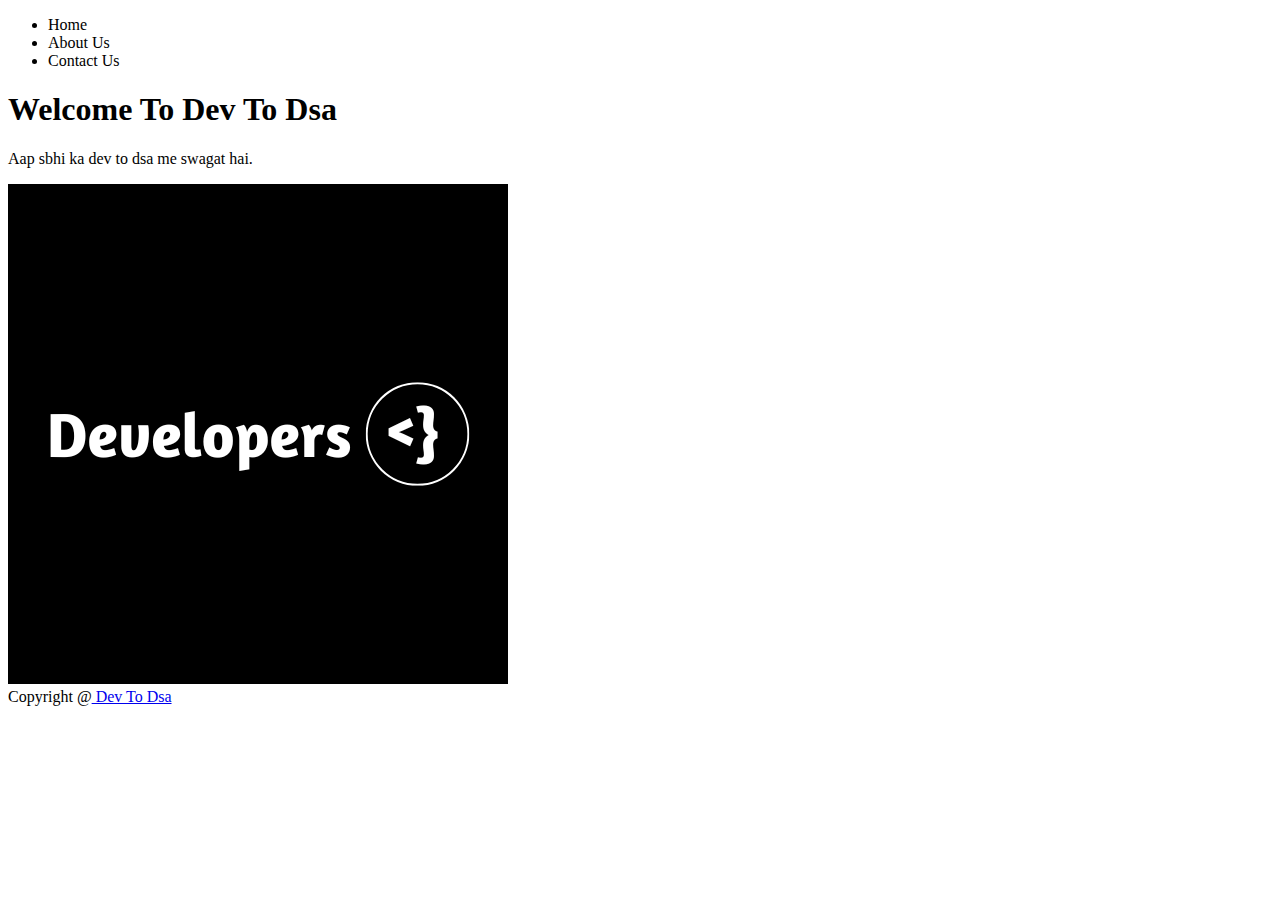
<file: 1.  HTML/index.html>
<!DOCTYPE html>
<html lang="en">
  <head>
    <meta charset="UTF-8" />
    <meta name="viewport" content="width=device-width, initial-scale=1.0" />
    <title>Dev To DSA</title>
  </head>
  <body>
    <nav>
      <ul>
        <li>Home</li>
        <li>About Us</li>
        <li>Contact Us</li>
      </ul>
    </nav>
    <div class="div">
      <h1>Welcome To Dev To Dsa</h1>
      <p>Aap sbhi ka dev to dsa me swagat hai.</p>
      <img src="}.png" alt="" />
    </div>
    <footer>
      Copyright @<a href="https://youtube.com/@devtodsa"> Dev To Dsa </a>
    </footer>
  </body>
</html>
</file>
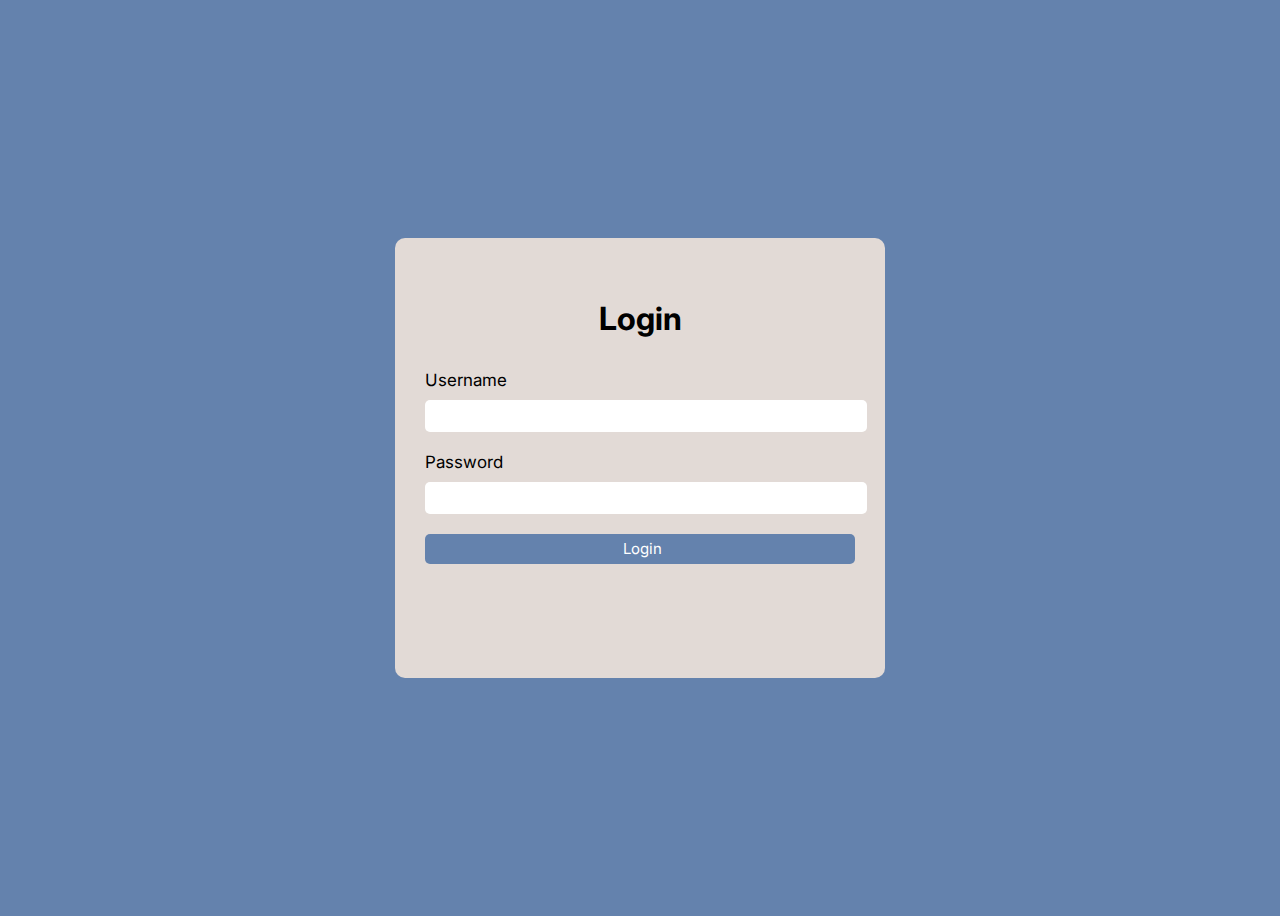
<file: 2. CSS/index.html>
<!DOCTYPE html>
<html lang="en">
  <head>
    <meta charset="UTF-8" />
    <meta name="viewport" content="width=device-width, initial-scale=1.0" />
    <title>Css Basic</title>
    <link rel="stylesheet" href="./style.css" />
  </head>
  <body>
    <div class="container">
      <h1>Login</h1>
      <form action="">
        <div class="itemcontainer">
          <label for="">Username</label>
          <input type="text" required />
        </div>
        <div class="itemcontainer">
          <label for="">Password</label>
          <input type="password" required />
        </div>
        <div class="itemcontainer">
          <input type="submit" value="Login" />
        </div>
      </form>
    </div>
  </body>
</html>
</file>
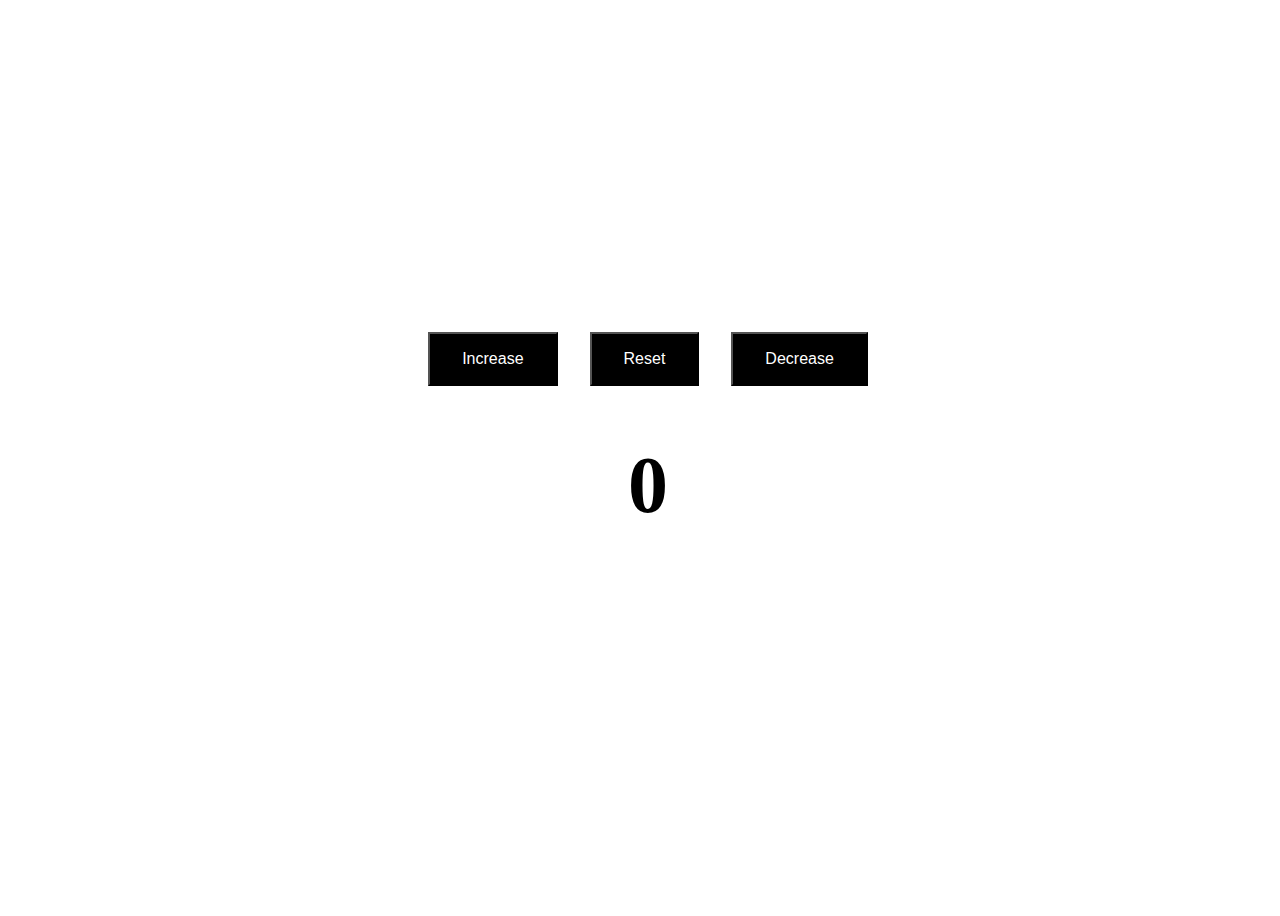
<file: 5. JavaScriptII/index.html>
<!DOCTYPE html>
<html lang="en">
  <head>
    <meta charset="UTF-8" />
    <meta name="viewport" content="width=device-width, initial-scale=1.0" />
    <title>Javascript</title>
    <link rel="stylesheet" href="./style.css" />
  </head>
  <body>
    <div class="container">
      <div class="btnContainer">
        <button id="increase">Increase</button>
        <button id="reset">Reset</button>
        <button id="decrease">Decrease</button>
      </div>
      <div class="count">
        <h1 id="count">0</h1>
      </div>
    </div>
    <script src="./index.js"></script>
  </body>
</html>
</file>
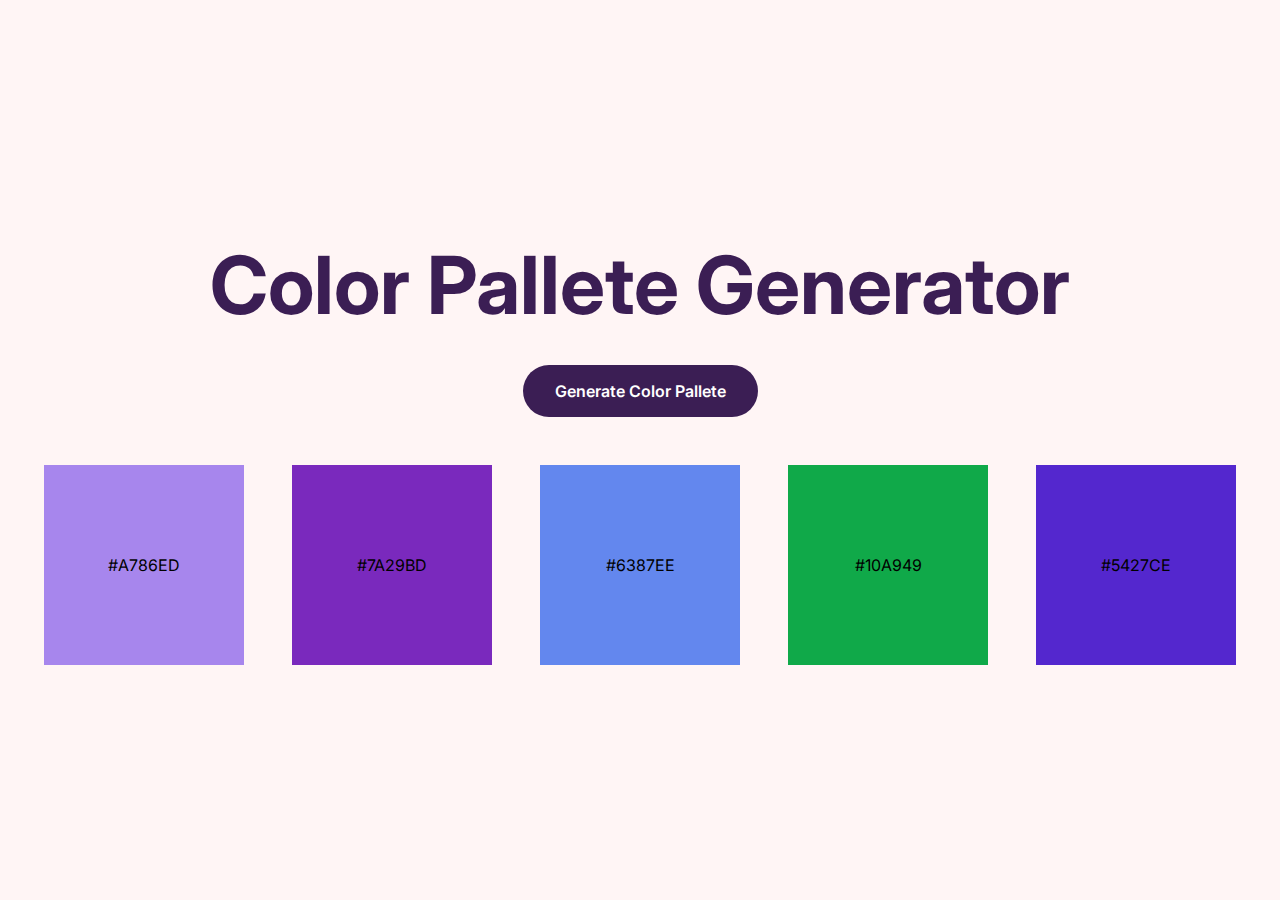
<file: 6. frontendProjects/colorpalleteProject/index.html>
<!DOCTYPE html>
<html lang="en">
  <head>
    <meta charset="UTF-8" />
    <meta name="viewport" content="width=device-width, initial-scale=1.0" />
    <title>Color Pallete Generator</title>
    <link rel="stylesheet" href="./style.css" />
  </head>
  <body>
    <div class="container">
      <h1>Color Pallete Generator</h1>
      <button>Generate Color Pallete</button>
      <div class="colorsContainer">
        <div class="colors" id="color1">#FFFFFF</div>
        <div class="colors" id="color1">#FFFFFF</div>
        <div class="colors" id="color1">#FFFFFF</div>
        <div class="colors" id="color1">#FFFFFF</div>
        <div class="colors" id="color1">#FFFFFF</div>
      </div>
    </div>

    <script src="./index.js"></script>
  </body>
</html>
</file>
<file: 2. CSS/style.css>
@import url('https://fonts.googleapis.com/css2?family=Inter:ital,opsz,wght@0,14..32,100..900;1,14..32,100..900&display=swap');
*{
    font-family: "inter", sans-serif;
}
body{
    background: #6482AD;
    position: relative;
    height: 100vh;
}
.container{
    width: 450px;
    height: 400px;
    padding: 20px;
    background: #E2DAD6;
    border-radius: 10px;
    position: absolute;
    top:50%;
    left: 50%;
    transform: translate(-50%, -50%);
}
h1{
    text-align: center;
    padding-top: 20px;
}
.itemcontainer{
    padding: 10px;
}
label{
    font-size: 17px;
    display: block;
    padding-bottom: 10px;
}
input{
    width: 100%;
    height: 30px;
    border: none;
    border-radius: 5px;
    margin-right: 5px;
    padding-left: 10px;
    font-size: 15px;
}
input[value]{
    background: #6482AD;
    color: white;
}
</file>
<file: 5. JavaScriptII/style.css>
body{
    display: flex;
    align-items: center;
    justify-content: center;
    height: 100vh;
    width: 100%;
}
.container{
    display: flex;
    flex-direction: column;
    align-items: center;
    justify-content: center;
}
.btnContainer{
    display: flex;
    align-items: center;
    justify-content: center;
    gap: 2rem;
}
.btnContainer button{
    background: black;
    color: white;
    font-size: 16px;
    padding: 1rem 2rem;
}
.count h1{
    font-size: 80px;
}
</file>
<file: 6. frontendProjects/colorpalleteProject/style.css>
@import url('https://fonts.googleapis.com/css2?family=Inter:ital,opsz,wght@0,14..32,100..900;1,14..32,100..900&display=swap');
*{
    margin: 0;
    padding: 0;
    scroll-behavior: smooth;
    list-style: none;
    text-decoration: none;
    font-family: "Inter", serif;
}
html, body{
    background: #fff5f5;
    width: 100%;
    height: 100%;
    display: flex;
    align-items: center;
    justify-content: center;
    flex-direction: column;
    text-align: center;
}
.container h1{
    color: #3B1E54;
    font-size: 5rem;
    padding-bottom: 2rem;
}
.container button{
    cursor: pointer;
    border: none;
    background: #3B1E54;
    color: white;
    padding: 1rem 2rem ;
    border-radius: 3.5rem;
    font-size: 1rem;
    font-weight: 600;
}
.colorsContainer{
    padding-top: 3rem;
    display: flex;
    align-items: center;
    justify-content: center;
    gap: 3rem;
}
.colorsContainer .colors{
    width: 200px;
    height: 200px;
    background: red;
    display: flex;
    align-items: center;
    justify-content: center;
}
</file>
